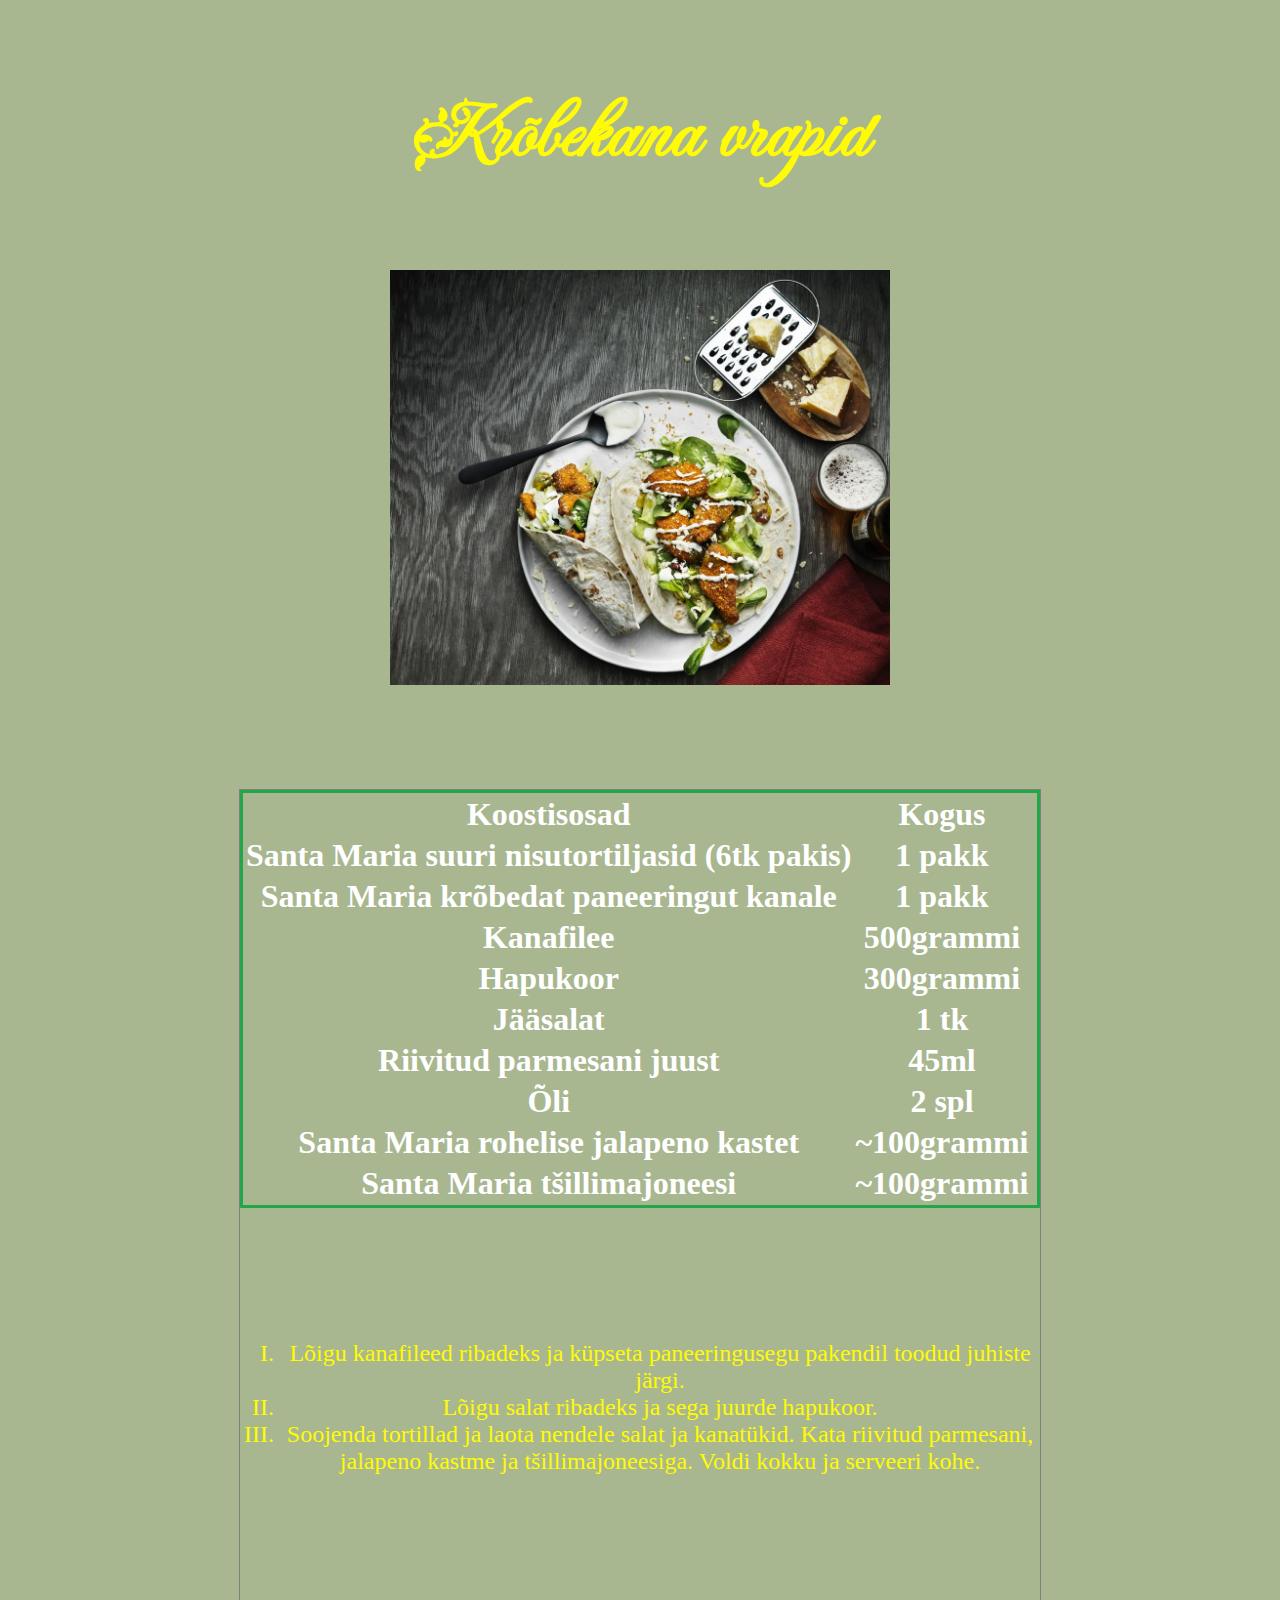
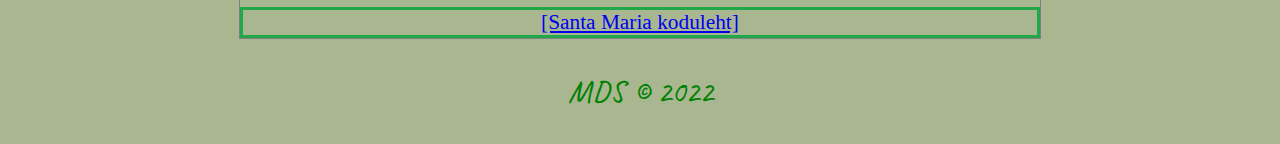
<file: task.html>
<!DOCTYPE html>
<html lang="en">
<head>
    <meta charset="UTF-8">
    <meta http-equiv="X-UA-Compatible" content="IE=edge">
    <meta name="viewport" content="width=device-width, initial-scale=1.0">
    <title>MDS Krõbekana</title>
    <link rel="stylesheet" href="css/task.css">

</head>
<body>

    <div class="heading">
        <h3 class="playground-heading">Krõbekana vrapid</h3>
    </div>

    <div class="pilt">
            <img src="wrap.jpg" width="500">
    </div>

    <div class="main">

        <div class="koostis">
            <table>
             <tr>
                 <th>Koostisosad</th>
                    <th>Kogus</th>
               </tr>
               <tr>
                  <th>Santa Maria suuri nisutortiljasid (6tk pakis)</th>
                   <th>1 pakk</th>
               </tr>
               <tr>
                  <th>Santa Maria krõbedat paneeringut kanale</th>
                  <th>1 pakk</th>
              </tr>
              <tr>
                  <th>Kanafilee</th>
                 <th>500grammi</th>
             </tr>
              <tr>
                 <th>Hapukoor</th>
                 <th>300grammi</th>
              </tr>
              <tr>
                  <th>Jääsalat</th>
                  <th>1 tk</th>
              </tr>
              <tr>
                 <th>Riivitud parmesani juust</th>
                  <th>45ml</th>
             </tr>
              <tr>
                 <th>Õli</th>
                 <th>2 spl</th>
              </tr>
              <tr>
                  <th>Santa Maria rohelise jalapeno kastet</th>
                  <th>~100grammi</th>
              </tr>
              <tr>
                 <th>Santa Maria tšillimajoneesi</th>
                 <th>~100grammi</th>
              </tr>
          </table>

     </div>

      <div class="astmed">
            <ol>
                <li>Lõigu kanafileed ribadeks ja küpseta paneeringusegu pakendil toodud juhiste järgi.</li>
                <li>Lõigu salat ribadeks ja sega juurde hapukoor.</li>
               <li>Soojenda tortillad ja laota nendele salat ja kanatükid. Kata riivitud parmesani, jalapeno kastme ja tšillimajoneesiga. Voldi kokku ja serveeri kohe.</li>
           </ol>
      </div>

      <div class="allikas">
        <a href=”https://www.santamariaworld.com/ee/retseptid/krobekana-vrapid/”>[Santa Maria koduleht]</a>
      </div>


    </div>

    <div class="footer">
        <p>
            MDS &#169; 2022
        </p>
    </div>



</body>
</html>
</file>
<file: css/task.css>
@import url('https://fonts.googleapis.com/css2?family=Caveat&family=Fleur+De+Leah&display=swap');

body {
    background-color: rgba(79, 107, 26, 0.486);
    
}

.footer {
    color: green;
    font-family: 'Caveat', cursive;
    font-size: 2rem;
    text-align: center;
}

.heading {
    text-align: center;
}

.playground-heading {
    color: rgb(255, 251, 4);
    font-family: 'Fleur De Leah', cursive;
    font-size: 5rem;
}

.main {
    border: 1px solid grey;
    width: 800px;
    margin: 0 auto;
}

.pilt {      
    display: block;
    margin-left: auto;
    margin-right: auto;
    width: 500px;
    padding-bottom: 100px;
    position: relative;
    animation: imgfw;
    animation-duration: 5s;
    animation-timing-function: ease-in-out;
}

@keyframes imgfw{
    0% {top: -200px}
    85% {top: 50px}
    100% {top: 0px}
}

.koostis { 
    border: 3px solid rgb(33, 167, 73);   
    font-size: 2rem;
    color: rgb(255, 255, 255); 
    text-align: center;
    animation: koostisflow;
    animation-duration: 5s;   
       
}

@keyframes koostisflow {
    0% {opacity: 0;}    
    100% {opacity: 1;}
}


.astmed {
    
    font-size: 2rem;
    color: rgb(62, 131, 233); 
    text-align: center;
    padding-top: 100px;
    padding-bottom: 100px;
    animation: astmedflow;
    animation-duration: 5s; 
    position: relative;

}

@keyframes astmedflow {
    0% {opacity: 0;}
    0% {left: -200px}
    100% {opacity: 1;}
    100% {left: 0px}
}

ol {
    list-style-type: upper-roman;
}
li {
    color:rgb(255, 251, 4);
    font-size: 24px;
}

.allikas{
    border: 3px solid rgb(33, 167, 73); 
    font-size: 16pt;
    text-align: center;
    animation: allikasflow;
    animation-duration: 5s; 
    position: relative;

}

@keyframes allikasflow {
    0% {font-size: 2pt;} 
    60% {font-size: 20pt}   
    100% {font-size: 16pt}
}
</file>
